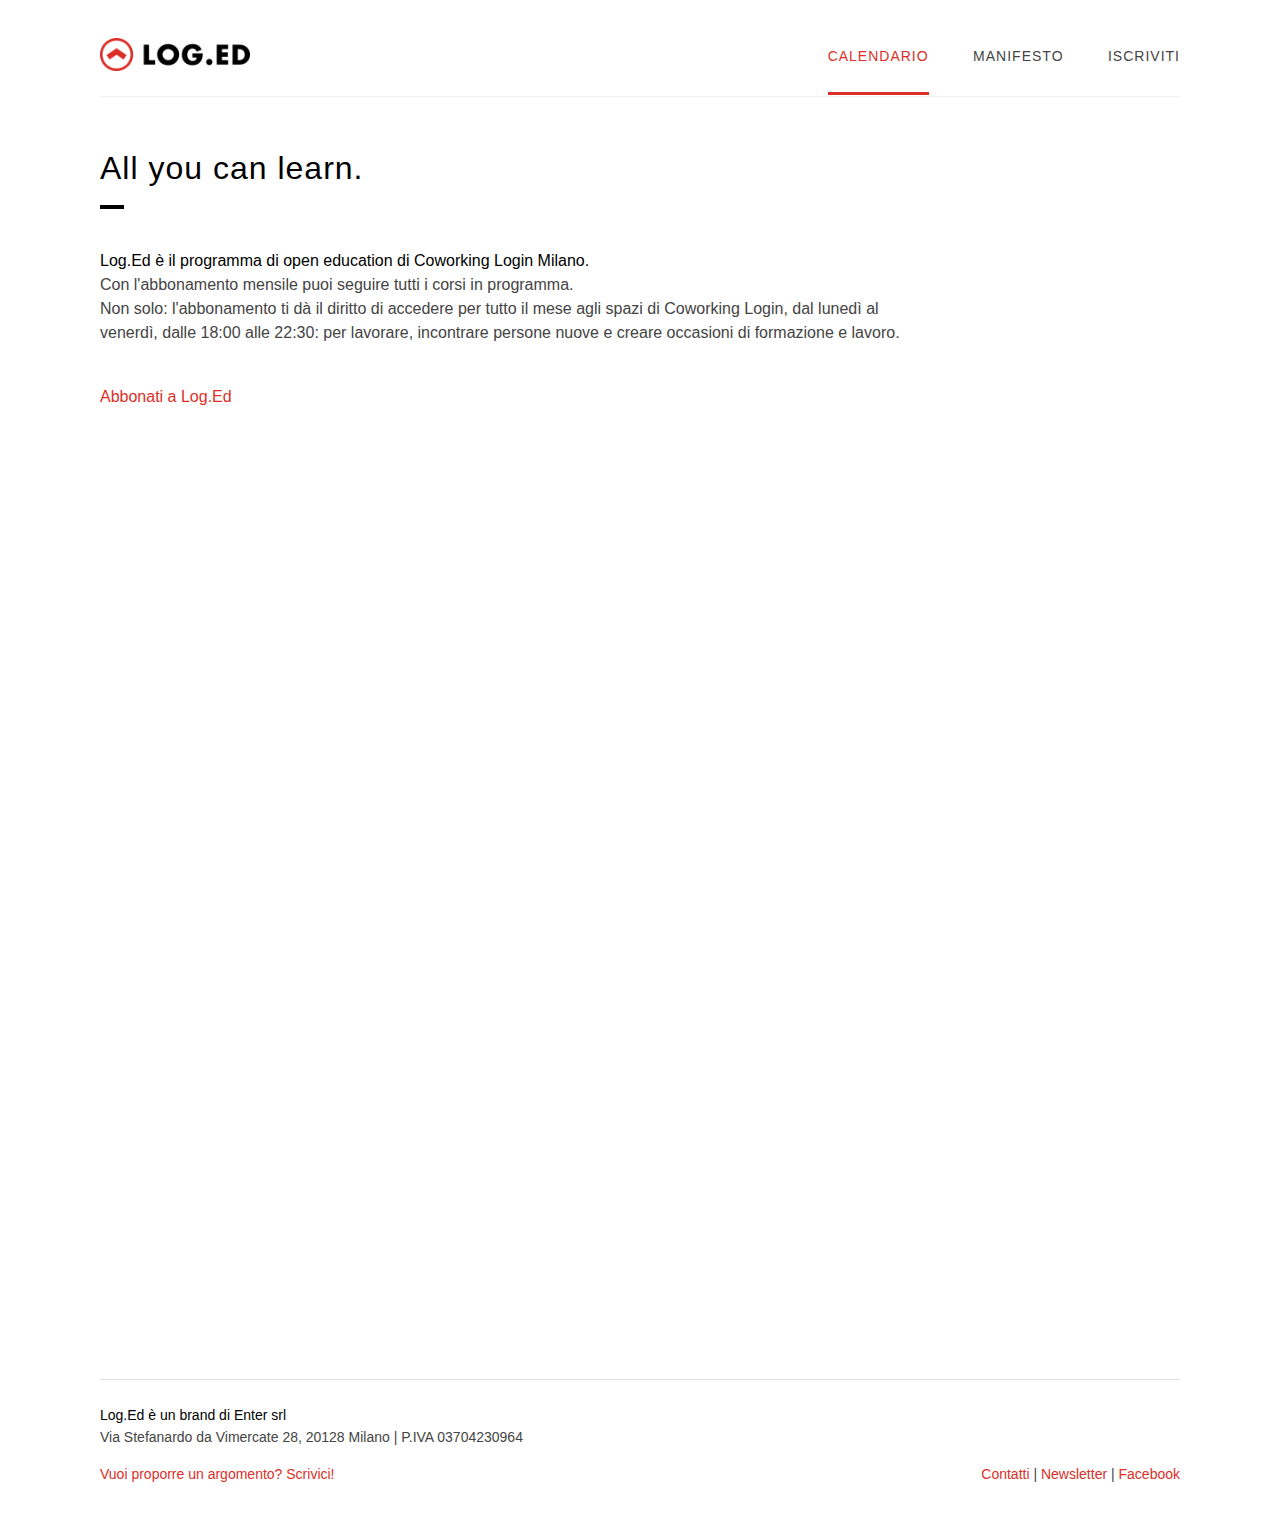
<file: index.html>
<!DOCTYPE html>
<!--[if lt IE 7]><html class="no-js lt-ie10 lt-ie9 lt-ie8 lt-ie7 "> <![endif]-->
<!--[if IE 7]><html class="no-js lt-ie10 lt-ie9 lt-ie8"> <![endif]-->
<!--[if IE 8]><html class="no-js lt-ie10 lt-ie9"> <![endif]-->
<!--[if IE 9]><html class="no-js lt-ie10"> <![endif]-->
<!--[if gt IE 8]><!-->
<html class="no-js">
<!--<![endif]-->

  <head>
    <meta charset="utf-8">
    <title>Corsi di formazione accessibili a Milano | Log.Ed</title>
    <meta content="Iscriviti ai corsi di Log.Ed Milano e impara qualcosa di nuovo ogni giorno." name="description">
    <meta content="Coworking Login" name="author">
    
    <!-- OG Meta Tags -->
    <meta property="og:title" content="Iscriviti ai corsi di Log.Ed Milano" />
    <meta property="og:description" content="Con l'abbonamento da 50€ al mese puoi seguire tutti gli argomenti e imparare qualcosa di nuovo ogni giorno. Siamo a Milano, presso Coworking Login, fermata Gorla M1." />
    <meta property="og:type" content="website" />
    <meta property="og:url" content="https://www.loged.it" />
    <meta property="og:image" content="https://www.loged.it/img/loged-fb.jpg" />

    <meta content="width=device-width, initial-scale=1, maximum-scale=1" name="viewport">
    
    <!-- Icons -->
    <link href="favicon.ico" rel="shortcut icon">
    
    <!-- CSS -->
    <link href="css/main.css" id="style-css" rel="stylesheet" type="text/css">
    
    <script src="https://gumroad.com/js/gumroad.js"></script>
  </head>
  
  <body>
    <div class="container">
      <div class="header">
        <a href="index.html"><img class="brand" src="img/loged_logo.png"></a>
        <ul class="nav mobile-hidden">
          <a href="index.html" class="selected"><li class="first">Calendario</li></a>
          <a href="manifesto.html"><li>Manifesto</li></a>
          <a href="https://gum.co/loged"><li>Iscriviti</li></a>
        </ul>
      </div>
      <div class="row">
        <!--<h1 class="title">Corsi illimitati a Milano a 50€ al mese.</h1>-->
        <h1 class="title">All you can learn.</h1>
        <div class="line"></div>
        <div class="half">
          <!--<p><span class="black">Log.Ed è il programma di open education di Coworking Login Milano.</span><br>Con un abbonamento mensile da €50 + IVA puoi seguire tutti i corsi in programma.<br>Non solo: l'abbonamento ti dà il diritto di accedere per tutto il mese agli spazi di Coworking Login, dal lunedì al venerdì, dalle 18:00 alle 22:30: per lavorare, incontrare persone nuove e creare occasioni di formazione e lavoro.</p>-->
          <p><span class="black">Log.Ed è il programma di open education di Coworking Login Milano.</span><br>Con l'abbonamento mensile puoi seguire tutti i corsi in programma.<br>Non solo: l'abbonamento ti dà il diritto di accedere per tutto il mese agli spazi di Coworking Login, dal lunedì al venerdì, dalle 18:00 alle 22:30: per lavorare, incontrare persone nuove e creare occasioni di formazione e lavoro.</p>
          <!--<p><span class="black"><strong>Nel mese di aprile Log.Ed è gratis!</strong></span></p>-->
        </div>
        <div style="margin-bottom:40px"></div>
        <a class="gumroad-button" href="https://gum.co/loged" target="_blank">Abbonati a Log.Ed</a>
        <div style="margin-bottom:60px"></div>
        <div class="responsive-iframe-container">
          <iframe class="mobile-hidden" src="https://calendar.google.com/calendar/embed?showTitle=0&amp;showPrint=0&amp;showCalendars=0&amp;showTz=0&amp;height=600&amp;wkst=2&amp;bgcolor=%23FFFFFF&amp;src=coworkinglogin.it_unejtaehiit8tlq9bitb36jl0s%40group.calendar.google.com&amp;color=%23A32929&amp;ctz=Europe%2FRome" style="border-width:0" width="100%" height="500" frameborder="0" scrolling="no"></iframe>
          <iframe class="mobile-visible" src="https://calendar.google.com/calendar/embed?showTitle=0&amp;showDate=0&amp;showPrint=0&amp;showTabs=0&amp;showCalendars=0&amp;showTz=0&amp;mode=AGENDA&amp;height=600&amp;wkst=2&amp;bgcolor=%23FFFFFF&amp;src=coworkinglogin.it_unejtaehiit8tlq9bitb36jl0s%40group.calendar.google.com&amp;color=%23A32929&amp;ctz=Europe%2FRome" style="border-width:0" width="100%" height="300" frameborder="0" scrolling="no"></iframe>
        </div>
      </div>
    </div>
    <div class="container">
      <div class="mobile-menu mobile-visible">
        <a href="manifesto.html"><h3>Leggi il manifesto<span style="float:right;">+</span></h3></a>
      </div>
      <div class="footer">
        <p class="small"><span class="copyright">Log.Ed è un brand di Enter srl</span><br>Via Stefanardo da Vimercate 28, 20128 Milano | P.IVA 03704230964<span class="mobile-visible"><br><a href="mailto:hello@loged.it">Contatti</a> | <a href="https://www.enter.it/it/newsletter/" target="_blank">Newsletter</a> | <a href="https://www.facebook.com/logedmilano" target="_blank">Facebook</a></span></p>
        <p class="small" style="font-weight:500;"><a href="mailto:hello@loged.it;">Vuoi proporre un argomento? Scrivici!</a><span class="mobile-hidden" style="float: right;"><a href="mailto:hello@loged.it">Contatti</a> | <a href="https://www.enter.it/it/newsletter/" target="_blank">Newsletter</a> | <a href="https://www.facebook.com/logedmilano" target="_blank">Facebook</a></span></p>
      </div>
    </div>
    
    <a href="https://gum.co/loged" class="mobile-visible fixed-button">Iscriviti</a>
  </body>
</html>
</file>
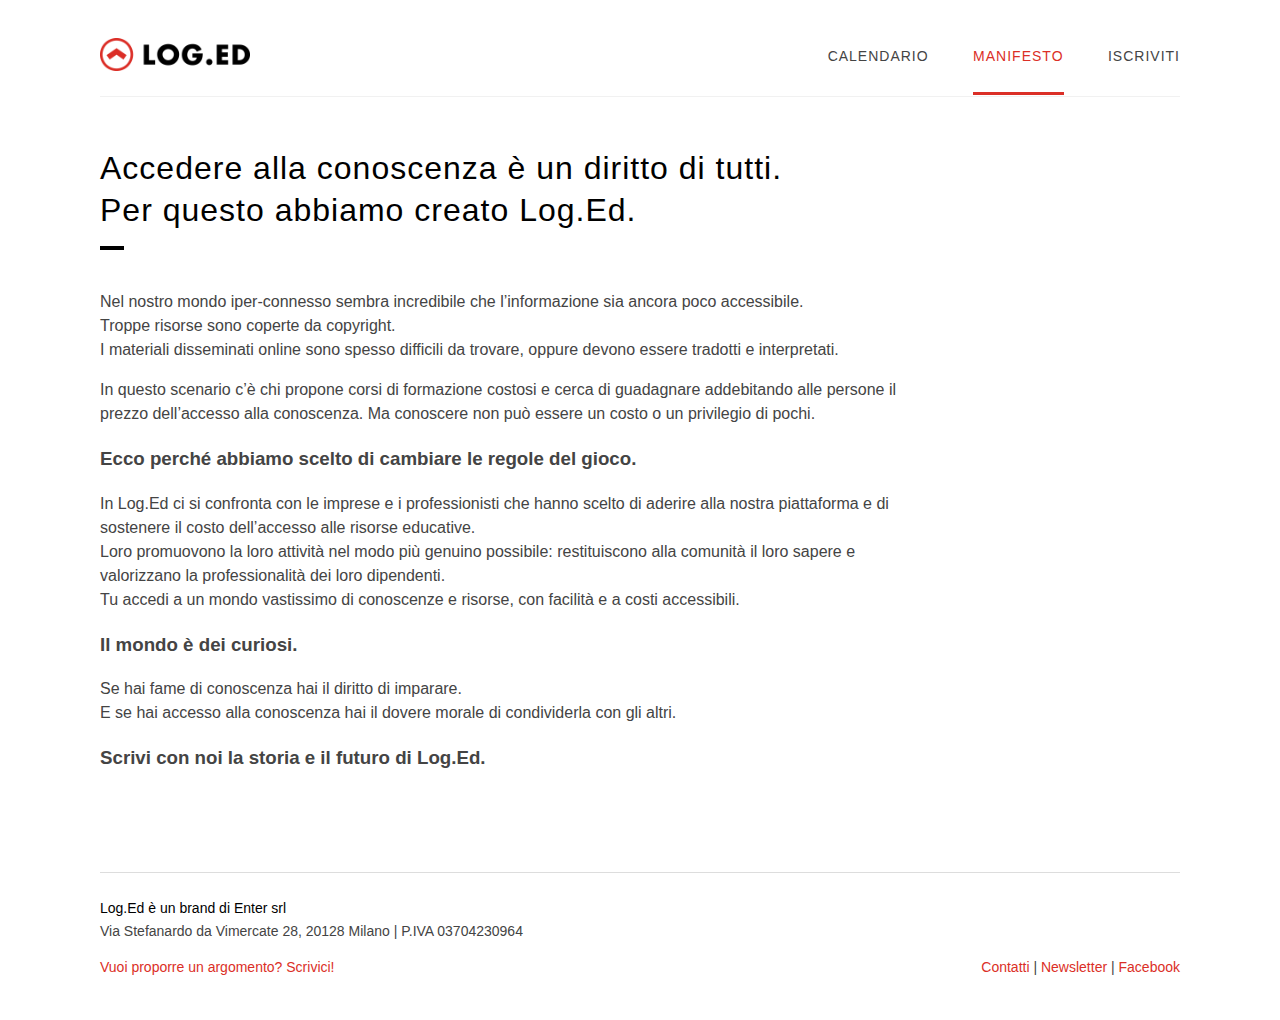
<file: manifesto.html>
<!DOCTYPE html>
<!--[if lt IE 7]><html class="no-js lt-ie10 lt-ie9 lt-ie8 lt-ie7 "> <![endif]-->
<!--[if IE 7]><html class="no-js lt-ie10 lt-ie9 lt-ie8"> <![endif]-->
<!--[if IE 8]><html class="no-js lt-ie10 lt-ie9"> <![endif]-->
<!--[if IE 9]><html class="no-js lt-ie10"> <![endif]-->
<!--[if gt IE 8]><!-->
<html class="no-js">
<!--<![endif]-->

  <head>
    <meta charset="utf-8">
    <title>Il nostro manifesto | Log.Ed</title>
    <meta content="Accedere alla conoscenza è un diritto di tutti. Scopri perché abbiamo creato Log.Ed." name="description">
    <meta content="Coworking Login" name="author">
    
    <!-- OG Meta Tags -->
    <meta property="og:title" content="Leggi il manifesto di Log.Ed" />
    <meta property="og:description" content="Accedere alla conoscenza è un diritto di tutti. Scopri perché abbiamo creato Log.Ed." />
    <meta property="og:type" content="website" />
    <meta property="og:url" content="https://www.loged.it/manifesto.html" />
    <meta property="og:image" content="https://www.loged.it/img/loged-fb.jpg" />

    <meta content="width=device-width, initial-scale=1, maximum-scale=1" name="viewport">
    
    <!-- Icons -->
    <link href="favicon.ico" rel="shortcut icon">
    
    <!-- CSS -->
    <link href="css/main.css" id="style-css" rel="stylesheet" type="text/css">
    
    <script src="https://gumroad.com/js/gumroad.js"></script>
  </head>
  
  <body>
    <div class="container">
      <div class="header">
        <a href="index.html"><img class="brand" src="img/loged_logo.png"></a>
        <ul class="nav mobile-hidden">
          <a href="index.html"><li class="first" style="margin-right:40px;">Calendario</li></a>
          <a href="manifesto.html" class="selected"><li style="margin-left:0;">Manifesto</li></a>
          <a href="https://gum.co/loged"><li>Iscriviti</li></a>
        </ul>
      </div>
      <div class="row">
        <h1 class="title">Accedere alla conoscenza è un diritto di tutti.<br>Per questo abbiamo creato Log.Ed.</h1>
        <div class="line"></div>
        <div class="half">
          <p>Nel nostro mondo iper-connesso sembra incredibile che l’informazione sia ancora poco accessibile.
            <br>Troppe risorse sono coperte da copyright.
            <br>I materiali disseminati online sono spesso difficili da trovare, oppure devono essere tradotti e interpretati.</p>

          <p>In questo scenario c’è chi propone corsi di formazione costosi e cerca di guadagnare addebitando alle persone il prezzo dell’accesso alla conoscenza. Ma conoscere non può essere un costo o un privilegio di pochi.</p>
        </div>  
        <h3>Ecco perché abbiamo scelto di cambiare le regole del gioco.</h3>
        <div class="half">
          <p>In Log.Ed ci si confronta con le imprese e i professionisti che hanno scelto di aderire alla nostra piattaforma e di sostenere il costo dell’accesso alle risorse educative.
            <br>Loro promuovono la loro attività nel modo più genuino possibile: restituiscono alla comunità il loro sapere  e valorizzano la professionalità dei loro dipendenti.
            <br>Tu accedi a un mondo vastissimo di conoscenze e risorse, con facilità e a costi accessibili.</p>
        </div>
        <h3>Il mondo è dei curiosi.</h3>
        <div class="half">
          <p>Se hai fame di conoscenza hai il diritto di imparare. 
            <br>E se hai accesso alla conoscenza hai il dovere morale di condividerla con gli altri.</p>
        </div>
        <h3>Scrivi con noi la storia e il futuro di Log.Ed.</h3>
      </div>
      <div class="mobile-menu mobile-visible">
        <a href="index.html"><h3>Scopri i corsi<span style="float:right;">+</span></h3></a>
      </div>
      <div class="footer">
        <p class="small"><span class="copyright">Log.Ed è un brand di Enter srl</span><br>Via Stefanardo da Vimercate 28, 20128 Milano | P.IVA 03704230964<span class="mobile-visible"><br><a href="mailto:hello@loged.it">Contatti</a> | <a href="https://www.enter.it/it/newsletter/" target="_blank">Newsletter</a> | <a href="https://www.facebook.com/logedmilano" target="_blank">Facebook</a></span></p>
        <p class="small" style="font-weight:500;"><a href="mailto:hello@loged.it;">Vuoi proporre un argomento? Scrivici!</a><span class="mobile-hidden" style="float: right;"><a href="mailto:hello@loged.it">Contatti</a> | <a href="https://www.enter.it/it/newsletter/" target="_blank">Newsletter</a> | <a href="https://www.facebook.com/logedmilano" target="_blank">Facebook</a></span></p>
      </div>
    </div>
    
    <a href="https://gum.co/loged" class="mobile-visible fixed-button">Iscriviti</a>
  </body>
</html>
</file>
<file: css/main.css>
/* GRID */
div {
  margin: 0;
  padding: 0;
  border: 0;
}
.container {
  margin: 0 auto;
  width: 1080px;
}
.half {
  width: 75%;
}
.row {
  margin: 0;
  padding-top: 30px;
}
.box {
  width: 510px;
  margin: 0 55px 0 0;
  display: inline-block;
}
.box-last {
  margin-right: 0;
}
@media only screen and (max-width: 1100px) and (min-width: 981px) {
  .container {
    width: 960px;
  }
  .box {
    width: 450px;
  }
}
@media only screen and (max-width: 980px) {
  .container {
    width: 690px;
  }
  .half {
    width: 75%;
  }
  .box {
    width: 315px;
  }
}
@media only screen and (max-width: 767px) {
  .container {
    width: 90%;
    margin: 0 5% 0 5%;
  }
  .half {
    width: 100%;
  }
  .box {
    width: 100%;
  }
}
/* RESPONSIVE UTILITIES */
.mobile-visible {
  display:none;
}
@media only screen and (max-width: 1100px) and (min-width: 981px) {
}
@media only screen and (max-width: 980px) {
}
@media only screen and (max-width: 767px) {
  .mobile-hidden {
    display:none;
  }
  .mobile-visible {
    display:block;
  }
}
@media only screen and (max-width: 479px) {
}

/* TYPOGRAPHY */
body {
  font-family: -apple-system, BlinkMacSystemFont, "Segoe UI", Roboto, Oxygen, Ubuntu, Cantarell, "Open Sans", "Helvetica Neue", sans-serif;
  color: #444444;
  font-size: 16px;
  line-height: 1.5;
  -webkit-font-smoothing: antialiased;
    -moz-osx-font-smoothing: grayscale;
}
h1.title {
  font-weight: 500;
  letter-spacing: 1px;
  line-height: 1.3;
  color: #000000;
  margin-bottom: 15px;
}
.line {
  border: 2px solid #000000;
  width: 20px;
  margin-bottom: 40px;
}
@media only screen and (max-width: 767px) {
  h1.title {
    margin-top: 0;
    font-size: 1.5em;
  }
}
.small {
  font-size: 14px;
  line-height: 1.6;
}
.black {
  color: #000000;
}
/* COLORS */
a {
  color: #db2f27;
  text-decoration: none;
}
a:hover {
  color: #99211c;
}

/* NAVIGATION */
.mobile-menu {
  border-top: 1px solid #ddd;
  margin-top: 40px;
}


.header {
  margin: 0;
  padding: 20px 0px 25px;
  border-bottom: 1px solid #f1f1f1;
}
.center {
  text-align: center;
}
.brand {
  max-width: 150px;
  vertical-align: bottom;
  padding-top: 10px;
}
.nav {
  float: right;
  list-style: none;
}
.nav li {
  display: inline-block;
  margin-left: 40px;
  text-transform: uppercase;
  font-weight: 500;
  font-size: 14px;
  letter-spacing: 1px;
}
.nav li.first {
  margin-left: 0;
}

.nav a {
  color: #444444;
}
.nav a.selected {
  color: #db2f27;
  border-bottom: 3px solid #db2f27;
  padding-bottom: 28px;
}
.nav a:hover {
  color: #000000;
}

.fixed-button {
  position: fixed;
  bottom: 0;
  left:0;
  padding: 16px 0;
  background-color: #db2f27;
  width: 100%;
  text-align: center;
  color: #ffffff;
  text-transform: uppercase;
  font-weight: 500;
  letter-spacing: 1px;
  font-size: 14px;
}
.fixed-button:hover {
  color: #ffffff;
}

/* FOOTER */
.footer {
  margin-top:100px;
  border-top: 1px solid #ddd;
  padding: 10px 0 20px;
}
.copyright {
  color: #000000;
}
@media only screen and (max-width: 767px) {
  .footer {
    margin-top:20px;
    padding-bottom: 80px;
    padding-top: 40px;
  }
}

/* Responsive iFrame */
 .responsive-iframe-container {
     position: relative;
     padding-bottom: 75%;
     height: 0;
     overflow: hidden;
 }
 .responsive-iframe-container iframe,   
 .vresponsive-iframe-container object,  
 .vresponsive-iframe-container embed {
     position: absolute;
     top: 0;
     left: 0;
     width: 100%;
     height: 100%;
 }
</file>
